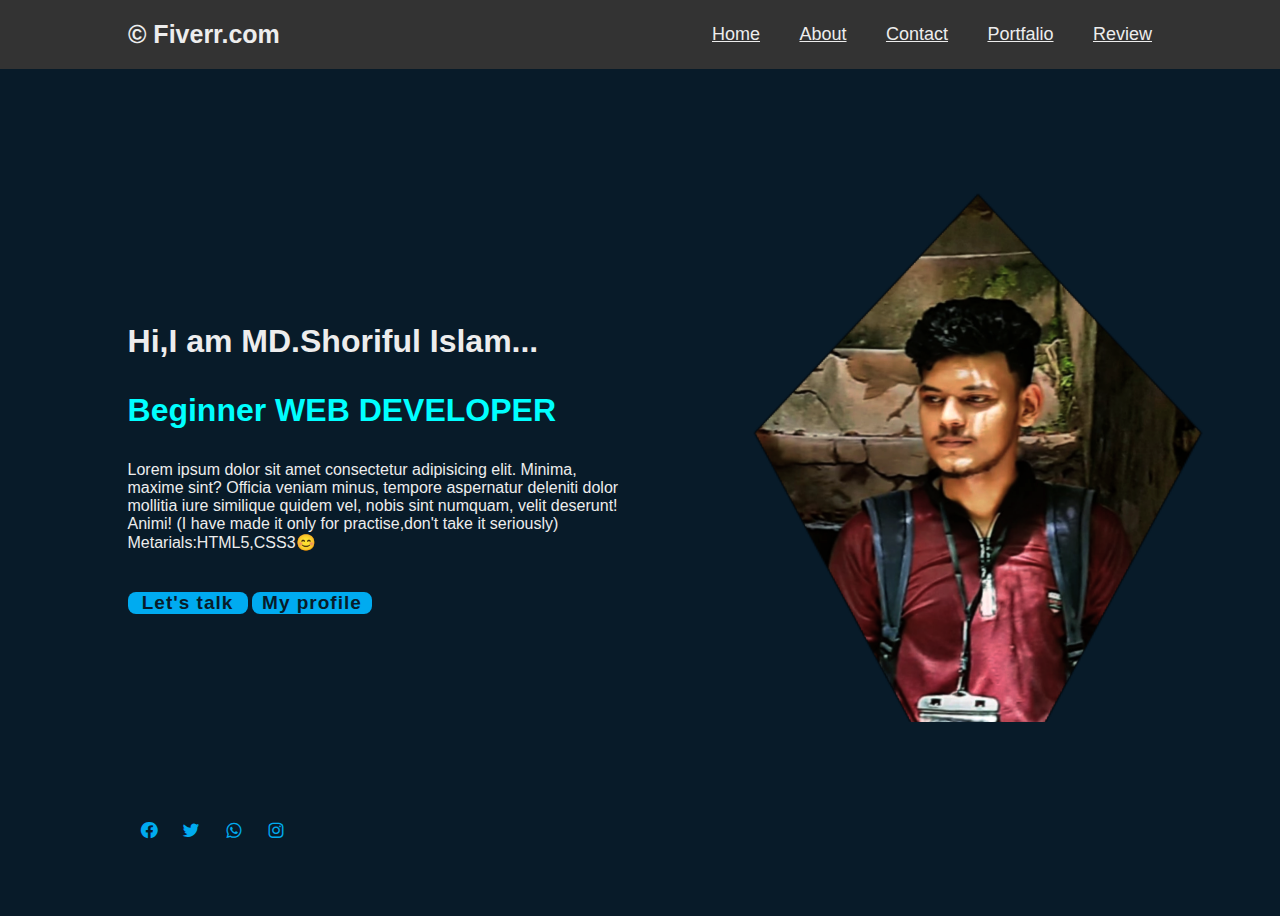
<file: index.html>
<!DOCTYPE html>
<html lang="en">
    <head>
        <meta charset="UTF-8">
        <title>personal website</title>
        <link rel="stylesheet" href="index.css">
        <link href='https://unpkg.com/boxicons@2.1.4/css/boxicons.min.css' rel='stylesheet'>
    </head>
    <body>
        <header class="header">
            <a href="#" class="logo">&copy;&nbsp;Fiverr.com</a>
            <nav class="navbar">
                <a href="index.html">Home</a>
                <a href="about.html">About</a>
                <a href="contact me.html">Contact</a>
                <a href="#">Portfalio</a>
                <a href="review.html">Review</a>
            </nav>
        </header>
        <section class="home">
            <div class="home-content">
                <h1>Hi,I am MD.Shoriful Islam...</h1>
                <h3>Beginner WEB DEVELOPER</h3>
                <p>
                Lorem ipsum dolor sit amet consectetur adipisicing elit. Minima, maxime sint? Officia veniam minus, tempore aspernatur deleniti dolor mollitia iure similique quidem vel, nobis sint numquam, velit deserunt! Animi!
            (I have made it only for practise,don't take it seriously) Metarials:HTML5,CSS3😊</p>
            <div class="btn-box">
                <a href="#">Let's talk</a>
                <a href="https://www.facebook.com/shorifulislam.farabiahmed.75?mibextid=zbwkwl">My profile</a>
            </div>
            </div>
            <div class="home-sci">
                <a href="#"><i class='bx bxl-facebook-circle'></i></a>
                <a href="#"><i class='bx bxl-twitter' ></i></a>
                <a href="#"><i class='bx bxl-whatsapp' ></i></a>
               <a href="#"><i class='bx bxl-instagram'></i></a>
            </div>
        </section>
    </body>
</html>
</file>
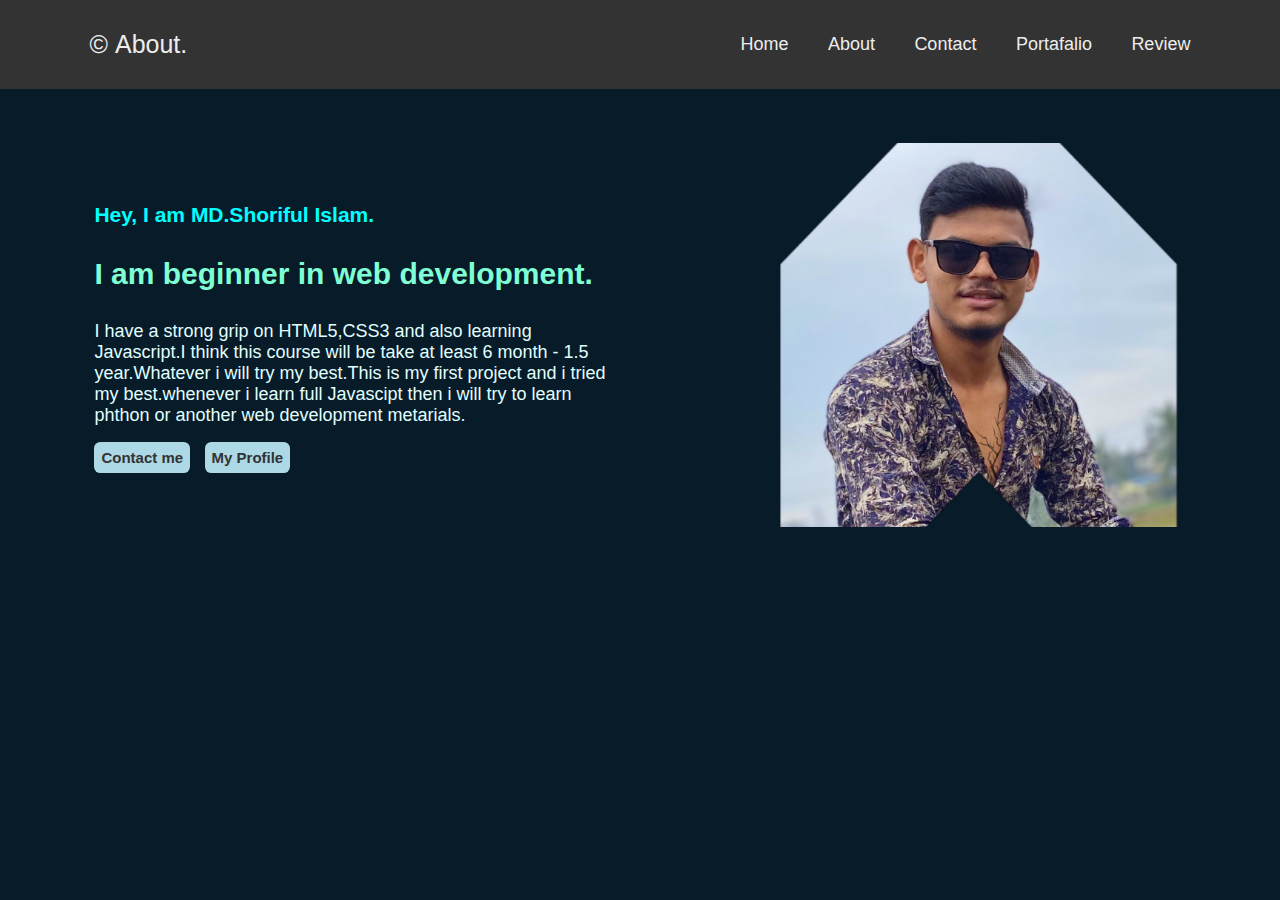
<file: about.html>
<!DOCTYPE html>
<html lang="en">
    <head>
        <meta charset="UTF=9">
        <title>make a about for Website</title>
        <link rel="stylesheet" href="about.css">
    </head>
    <body>
        <header class="header">
            <a href="#" class="logo">&copy;&nbsp;About.</a>
            <nav class="navbar">
                <a href="index.html">Home</a>
                <a href="about.html">About</a>
                <a href="contact me.html">Contact</a>
                <a href="#">Portafalio</a>
                <a href="review.html">Review</a>
            </nav>
        </header>
        <br><br><br>
        <section class="home">
            <section class="text"><p>Hey, I am MD.Shoriful Islam. <p>I am beginner in web development.</p> <p>I have a strong grip on HTML5,CSS3 and also learning Javascript.I think this course will be take at least 6 month - 1.5 year.Whatever i will try my best.This is my first project and i tried my best.whenever i learn full Javascipt then i will try to learn phthon or another web development metarials.</p>
            <br>
                <p><a href="contact me.html">Contact me</a>
                <a href="https://www.facebook.com/shorifulislam.farabiahmed.75?mibextid=zbwkwl">My Profile</a></p></section>
        </section>
    </body>
</html>
</file>
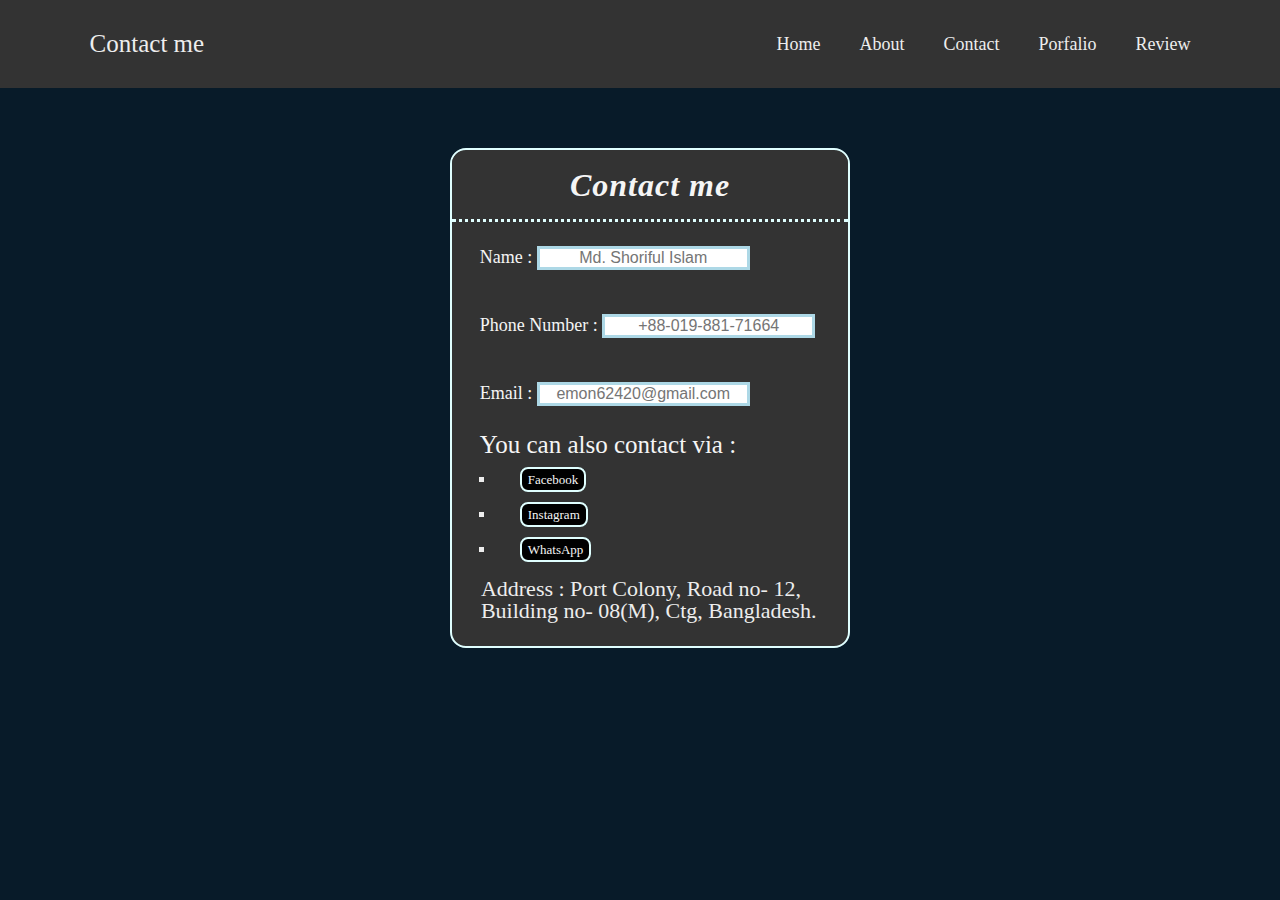
<file: contact me.html>
<!DOCTYPE html>
<html lang="en">
    <head>
        <meta charset="UTF-8">
        <Title>Contact me</Title>
        <link rel="stylesheet" href="contact.css">
    </head>
    <body>
        <form>
        <header class="header">
            <a href="#" class="logo">Contact me</a>
            <nav class="navbar">
                <a href="index.html">Home</a>
                <a href="about.html">About</a>
                <a href="contact me.html">Contact</a>
                <a href="#">Porfalio</a>
                <a href="review.html">Review</a>
            </nav>
        </header>
        <div class="container">
            <h1>Contact me</h1>
            <p><label for="Name">Name : </label>
            <input type="text" id="Name" placeholder="Md. Shoriful Islam">
            </p>
            <p>
                <label for="Phone number">Phone Number : </label>
                <input placeholder="+88-019-881-71664">
            </p>
            <p>
                <label for="Email">Email : </label>
                <input type="text" id="Email" placeholder="emon62420@gmail.com">
            </p>
           
            <span>
                <p> You can also contact via :</p>
                <ul>
            <li><p>
<a href="https://www.facebook.com/shorifulislam.farabiahmed.75?mibextid=ZbWKwL"><abbr title="https://www.facebook.com/shorifulislam.farabiahmed.75?mibextid=ZbWKwL">Facebook</abbr></a>
            </p></li>
            <li><p><a href="https://instagram.com/shoriful_islam988?igshid=MzNlNGNkZWQ4Mg=="><abbr title="https://instagram.com/shoriful_islam988?igshid=MzNlNGNkZWQ4Mg==">Instagram</abbr></a></p></li>
            <li><p><a href="https://wa.me/qr/JUROOFVGTXDZI1"><abbr title="https://wa.me/qr/JUROOFVGTXDZI1">WhatsApp</abbr></a></p></li>
        </ul>
        </span>
        <Address>Address : Port Colony, Road no- 12, Building no- 08(M), <abbr title="Chittagong">Ctg</abbr>, Bangladesh.</Address>
        </div>
    </body>
</html>
</file>
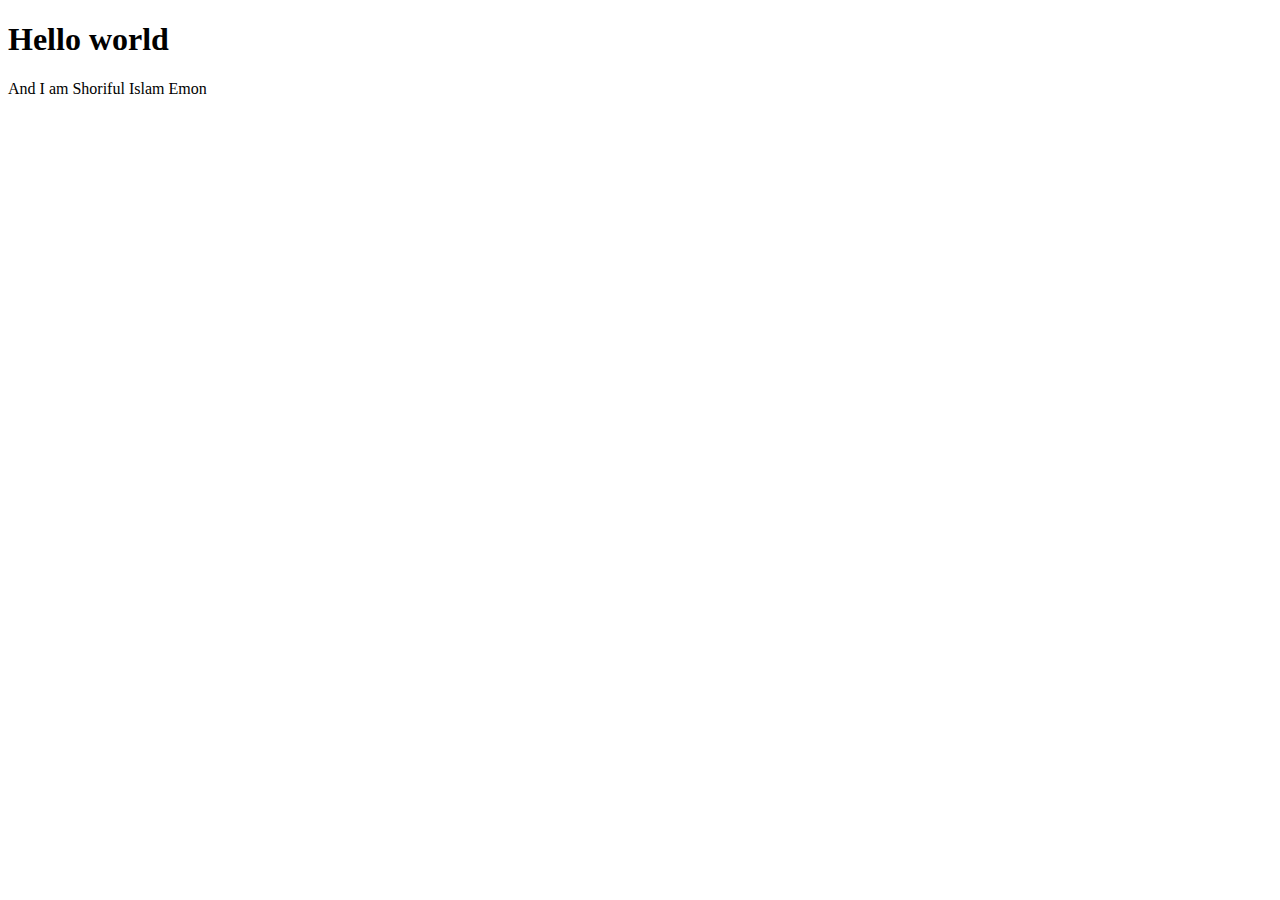
<file: index2.html>
<!DOCTYPE html>
<html lang="en">
  <head>
    <meta charset="UTF-8" />
    <meta name="viewport" content="width=device-width, initial-scale=1.0" />
    <title>Document</title>
  </head>
  <body>
    <h1>Hello world</h1>
    <p>And I am Shoriful Islam Emon</p>
  </body>
</html>
</file>
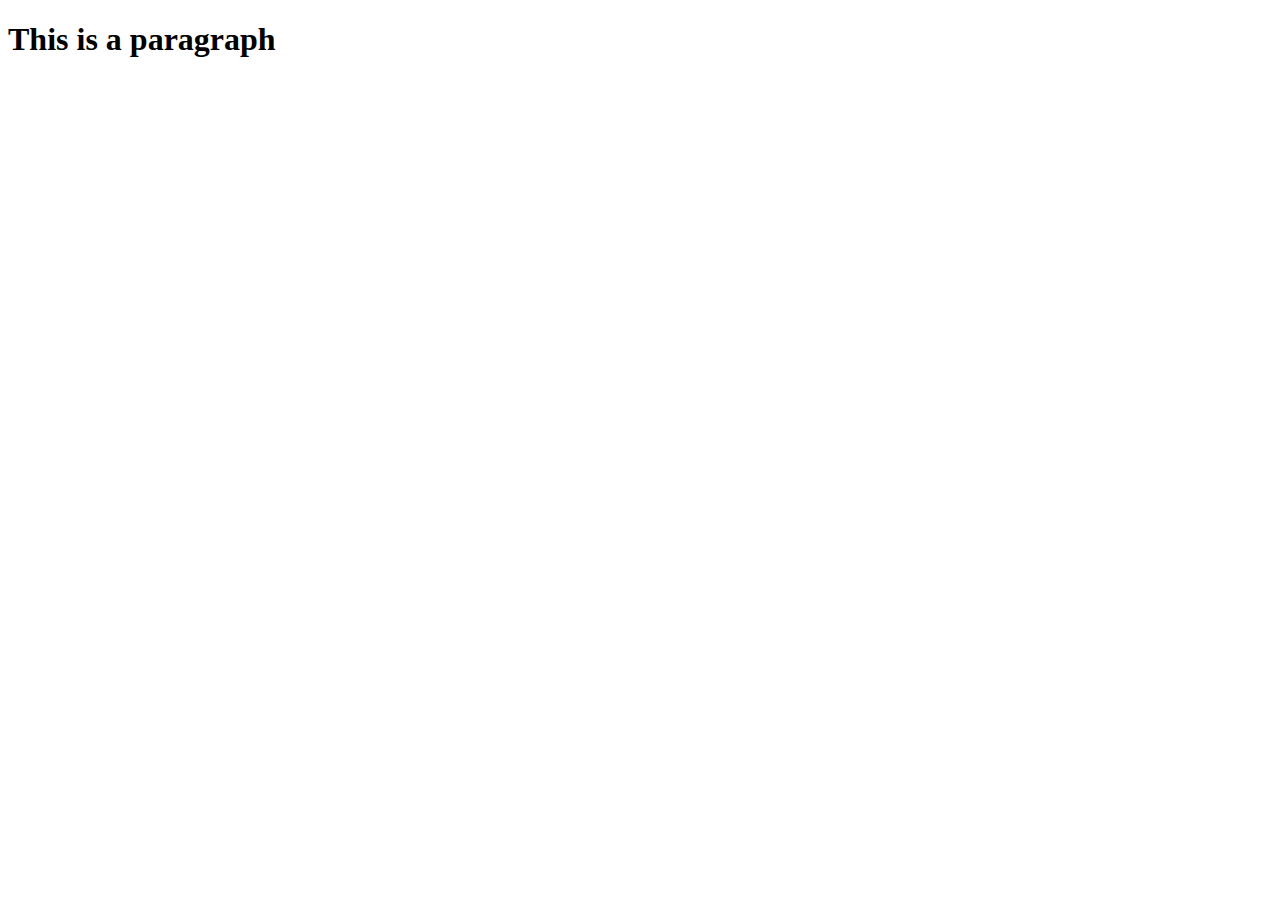
<file: index3.html>
<!DOCTYPE html>
<html lang="en">
  <head>
    <meta charset="UTF-8" />
    <meta name="viewport" content="width=device-width, initial-scale=1.0" />
    <title>Document</title>
  </head>
  <body>
    <h1>This is a paragraph</h1>
  </body>
</html>
</file>
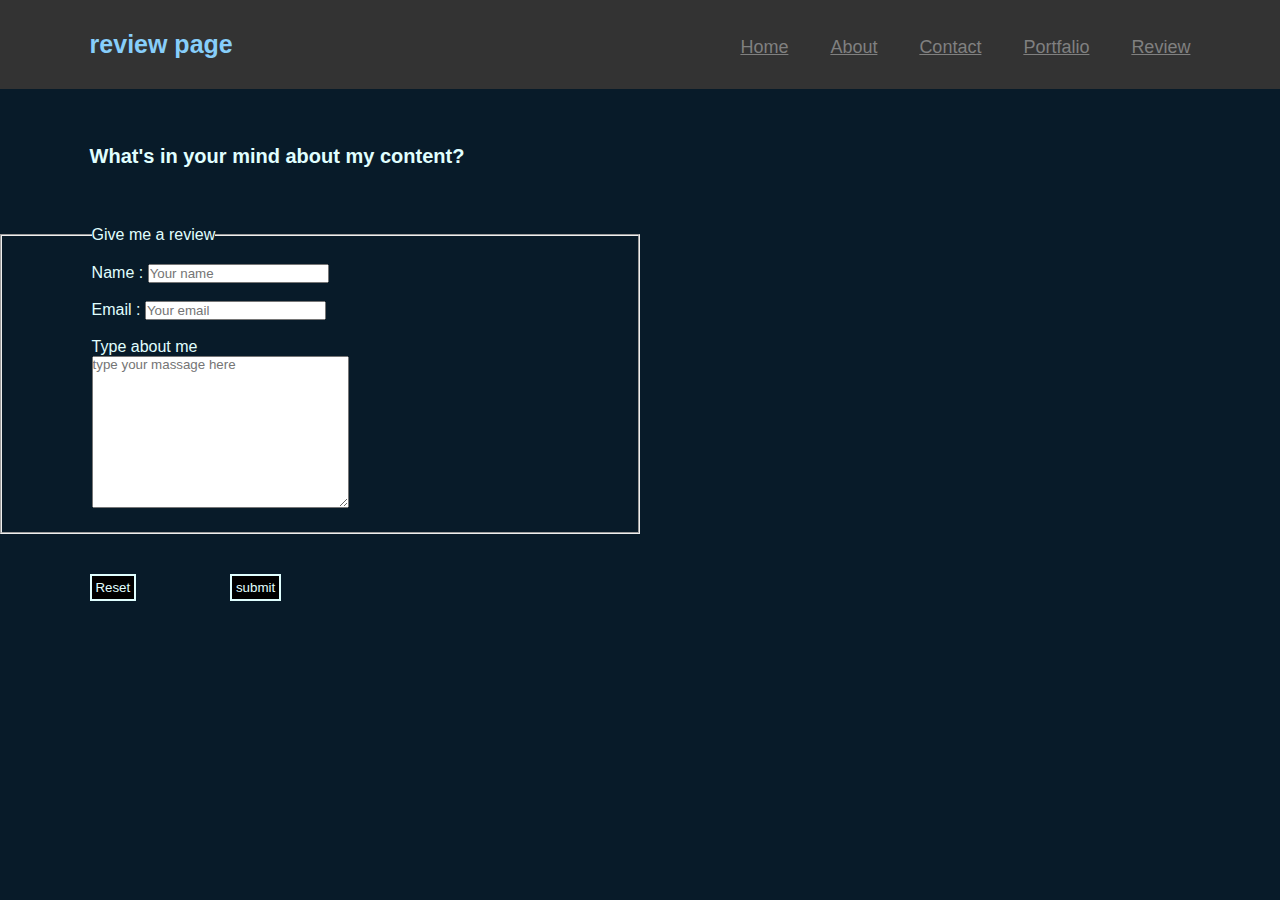
<file: review.html>
<!DOCTYPE html>
<html lang="en">
<head>
    <meta charset="UTF-8">
    <title>Review</title>
    <link rel="stylesheet" href="review.css">
</head>
<body>
    <form>
    <header class="header">
        <a href="#" class="logo">review page</a>
        <nav class="navbar">
            <a href="index.html">Home</a>
            <a href="about.html">About</a>
            <a href="contact me.html">Contact</a>
            <a href="#">Portfalio</a>
            <a href="review.html">Review</a>
        </nav>
    </header>
    <br><br>
    <h2>What's in your mind about my content?</h2>
    <br>
    <fieldset>
        <legend>Give me a review</legend>
        <p>
        <label for="Name">Name :</label>
        <input type="text" id="Name" placeholder="Your name">
    </p>
    <br>
    <p>
        <label for="Email">Email :</label>
        <input type="text" id="Email" placeholder="Your email">
    </p>
    <br>
    <legend>Type about me</legend>
    <label for="massage"></label>
    <textarea name="massage" id="" cols="30" rows="10" placeholder="type your massage here"></textarea>
    </fieldset>
    <button type="reset">Reset</button>
    <button type="submit">submit</button>
    </form>
</body>
</html>
</file>
<file: index.css>
* {
  padding: 0;
  box-sizing: border-box;
  font-family: "poppins", sans-serif;
}

body {
  margin-right: 6%;
  background: #081b29;
  color: #ededed;
}
.header {
  position: fixed;
  top: 0;
  left: 0;
  right: 0;
  width: 100%;
  padding: 20px 10%;
  background: #333;
  display: flex;
  align-items: center;
  justify-content: space-between;
  z-index: 100;
}
.logo {
  font-size: 25px;
  color: #ededed;
  text-decoration: none;
  font-weight: 700;
}
.navbar a {
  font-size: 18px;
  color: #ededed;
  font-weight: 500;
  margin-left: 35px;
}
.navbar a {
  font-size: 18px;
  color: #ededed;
}
.home {
  height: 100vh;
  background: url(PicsArt_07-16-02.48.12.png) no-repeat;
  background-size: 450px;
  background-position: right;
  display: flex;
  align-items: center;
  padding: 0 10%;
}
.home-content {
  width: 500px;
}
.home-content h1 {
  max-width: 600px;
}
.home-content h3 {
  font-size: 32px;
  font-weight: 700;
  color: aqua;
}
.home-content p {
  font-size: 16px;
  margin: 20px 0 40px;
}
.home-content btn-box {
  display: flex;
  justify-content: space-between;
  width: 345px;
  height: 50px;
  background: yellowgreen;
}
.btn-box a {
  display: inline-flex;
  justify-content: center;
  align-items: center;
  width: 120px;
  height: 100%;
  background: #00abf0;
  border-radius: 8px;
  font-size: 19px;
  color: #081b29;
  text-decoration: none;
  font-weight: 600;
  letter-spacing: 1px;
}
.btn-box a :nth-child(2) {
  background-color: transparent;
  color: #00abf0;
}
a:hover,
a:focus {
  color: darkorchid;
  opacity: 0.5;
}
.home-sci {
  position: absolute;
  bottom: 40px;
  width: 170px;
  display: flex;
  justify-content: space-around;
}
img {
  align-items: center;
}
.home-sci a {
  position: relative;
  display: inline-flex;
  justify-content: center;
  width: 40px;
  height: 40px;
  background-color: transparent;
  font-size: 20px;
  color: #00abf0;
  text-decoration: none;
}
</file>
<file: about.css>
* {
    margin: 0;
    padding: 0;
    box-sizing: border-box;
    font-family: 'poppins' , sans-serif;
}
body{
    background-color: #081b29;
}
header {
    padding: 30px 7%;
    background-color: #333;
    width: 100%;
    align-items: center;
    display: flex;
    justify-content: space-between;
}
header a {
    text-decoration: none;
    font-size: 25px;
    color: #ededed;
}
.navbar a {
    font-size: 18px;
    color: #ededed;
    font-weight: 500;
    margin-left: 35px;
    text-decoration: none;
}
a:visited{
    color: whitesmoke;
}
a:hover{
    color: blue;
}
.text {
    padding: 60px 8%;
    color: aliceblue;
    width: 60%;
}
.home {
    background: url(PicsArt_07-16-11.43.50.png)no-repeat;
    background-size: 400px;
    background-position: right;
    margin-right: 100px;
}
.text p:first-child {
    font-size: 21px;
    color: aqua;
    font-weight: 600;
}
.text p:nth-child(2) {
    margin: 30px 0 30px 0;
    /* padding: 3px 0 3px 0 */;
    font-size: 30px;
    color: aquamarine;
    font-weight: 600;
}
.text p:nth-child(3) {
    font-size: 18px;
    color: lightcyan;
    font-weight: 300;
}
.text a {
    justify-content: space-between;
    padding: 7px 7px 7px 7px;
    text-decoration: none;
    color: #333;
    font-size: 15px;
    background-color: lightblue;
    /* border: 2px solid aqua; */
    border-radius: 0.4rem;
    font-weight: 600;
} 
.text p:last-child {
    margin-top: 5px;
}
.text a:last-child {
    margin-left: 10px;
}
.text a:hover {
    color: blue;
    background-color: whitesmoke;
}
</file>
<file: contact.css>
* {
    margin: 0;
    padding: 0;
    box-sizing: border-box;
}
body {height: 100vh;
    color: #ededed;
    background-color: #081b29;
}
header {
    background-color: #333;
    display: flex;
    justify-content: space-between;
    align-items: center;
    padding: 30px 7%;
}
.logo {
    text-decoration: none;
    color: #ededed;
    font-size: 25px;
}
.navbar a {
    text-decoration: none;
    color: #ededed;
    font-size: 18px;
    margin-left: 35px;
    font-weight: 500%;
}
a:visited{
    color: whitesmoke;
}
a:hover{
    color: blue;
} 

h1 {margin: 1px 0 1px;
    padding: 10px 7%;
    color: lightgray;
}
h2 {margin: 1px 0 1px;
    padding: 10px 7%;
    color: lightgray;
}
h3 {
    margin: 1px 0 1px;
    padding: 10px 7%;
    color: aqua;
}
p {
    padding: 10px 7%;
    font-size: 25px;
    color: lightgray;
}
.container {
    margin-top: 60px;
    margin-left: 450px;
    margin-right: 450px;
    width: 400px;
    height: 500px;
    background: #333;
    line-height: 3em;
    border-radius: 1rem;
    border: 2px solid lightcyan;
}
.container h1 {
    text-align: center;
    color: whitesmoke;
    border-bottom: 3px dotted lightcyan;
    border-radius: 0.8rem 0.8rem 0 0;
    font-style: italic;
    letter-spacing: 1px;
    background-color: #333;
}
.container p {
    color: whitesmoke;
    font-size: 18px;
}
.container p a {
    font-size: 13px;
    padding: 3px 2%;
    color: whitesmoke;
    text-decoration: none;
    text-decoration: none;
    border: 2px solid lightcyan;
    border-radius: 0.5rem;
    background-color: black;
}
.container p label {
    text-align: left;
}
.container p input {
    font-size: 16px;
    text-align: center;
    border: 3px solid lightblue;
    font-weight: 200;
}
address {
    margin-top: 14px;
    font-size: 22px;
    font-style: normal;
    margin-left: 21px;
    padding: 3px 2%;
    line-height: 1;
}
.container span p {
    margin-top: 7px;
    font-size: 25px;
    line-height: 2px;
} 
.container span ul li p {
    font-size: 18px;
}
span ul li {
    list-style-type: square;
    line-height: 2;
    margin-left: 43px;
}
abbr {
    text-decoration: none;
    cursor: pointer;
}
</file>
<file: review.css>
* {
    margin: 0;
    padding: 0;
    box-sizing: border-box;
    font-family: 'poppins', sans-serif;
}
body {
    color: #ededed;
    background-color: #081b29;
}
.logo {
    text-decoration: none;
}
header {
    background-color: #333;
    padding: 30px 7%;
    font-size: 25px;
    display: flex;
    align-items: center;
    justify-content: space-between;
}
header a {
    color: lightskyblue;
    font-weight: 600;
}
.navbar a {
    font-size: 18px;
    color: gray;
    font-weight: 500;
    margin-left: 35px;
}
a:visited{
    color: whitesmoke;
}
a:hover{
    color: blue;
}
h2 {
    color:lightcyan;
    font-size: 20px;
    padding: 20px 7%;
}
fieldset {
    color: lightcyan;
    font-family: 'poppins' ,sans-serif;
    width: 50%;
    margin: 20px 0 40px;
    padding: 20px 7%;

}
button {
    border: 2px solid lightcyan;
    color: lightcyan;
    background-color: black;
    text-decoration: none;
    margin-left: 7%;
    padding: 0.3%;
}
</file>
